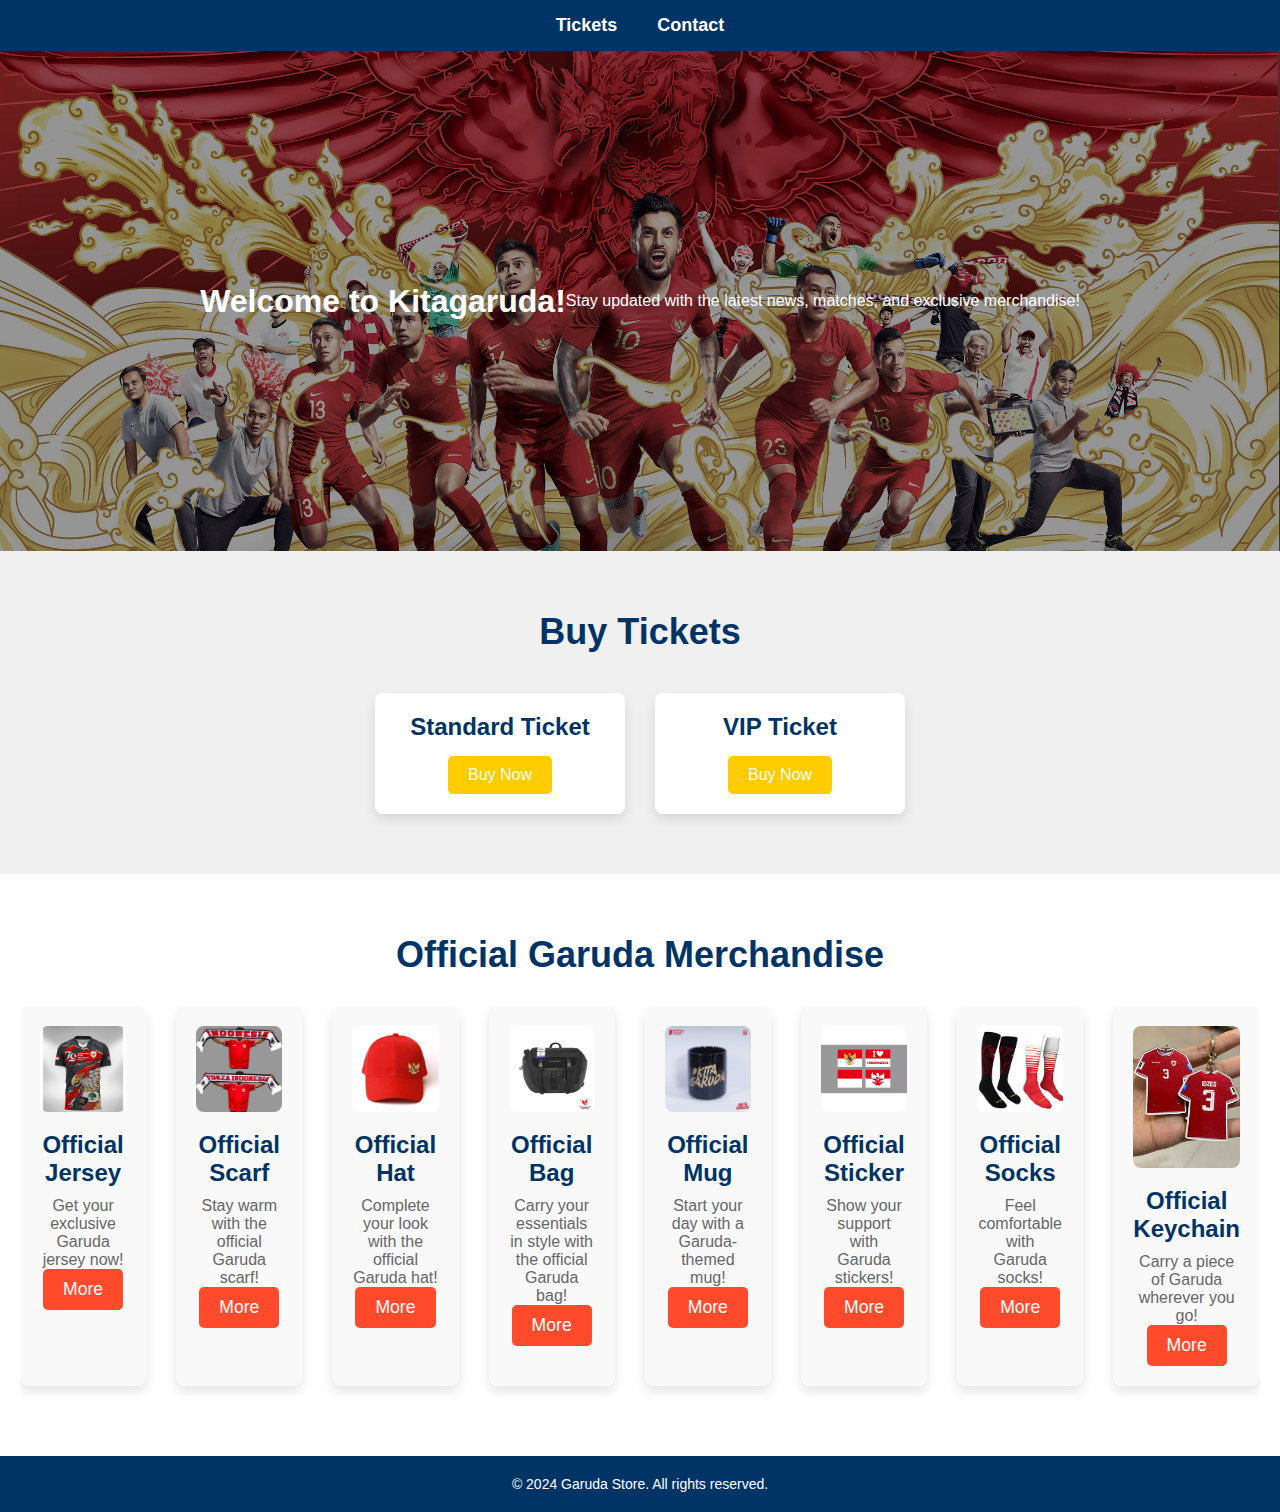
<file: garuda-simple/dashboard.html>
<!DOCTYPE html>
<html lang="en">
<head>
    <meta charset="UTF-8">
    <meta name="viewport" content="width=device-width, initial-scale=1.0">
    <title>Garuda Store</title>
    <link rel="stylesheet" href="css/dashboard.css">
</head>
<body>
    <!-- Navigation Bar -->
    <header>
        <nav>
            <ul>
                <li><a href="tickets.html">Tickets</a></li>
                <li><a href="contact.html">Contact</a></li>
            </ul>
        </nav>
    </header>

    <!-- Hero Section -->
    <section class="hero">
        <h1>Welcome to Kitagaruda!</h1>
        <p>Stay updated with the latest news, matches, and exclusive merchandise!</p>
    </section>

    <!-- Tickets Section -->
    <section class="tickets">
        <h2>Buy Tickets</h2>
        <div class="ticket-cards">
            <div class="ticket-card">
                <h3>Standard Ticket</h3>
                <button class="more-button"><a href="tickets.html">Buy Now</a></button>
            </div>
            <div class="ticket-card">
                <h3>VIP Ticket</h3>
                <button class="more-button"><a href="tickets.html">Buy Now</a></button>
            </div>
        </div>
    </section>

    <!-- Garuda Store Section -->
    <section class="store">
        <h2>Official Garuda Merchandise</h2>
        <div class="products">
            <!-- Product 1 -->
            <div class="product-item">
                <img src="assets/products/jersey.jpg" alt="Official Jersey">
                <h3>Official Jersey</h3>
                <p>Get your exclusive Garuda jersey now!</p>
                <button class="more-button"><a href="store.html">More</a></button>
            </div>
            <!-- Product 2 -->
            <div class="product-item">
                <img src="assets/products/scarf.jpg" alt="Official Scarf">
                <h3>Official Scarf</h3>
                <p>Stay warm with the official Garuda scarf!</p>
                <button class="more-button"><a href="store.html">More</a></button>
            </div>
            <!-- Product 3 -->
            <div class="product-item">
                <img src="assets/products/hat.jpg" alt="Official Hat">
                <h3>Official Hat</h3>
                <p>Complete your look with the official Garuda hat!</p>
                <button class="more-button"><a href="store.html">More</a></button>
            </div>
            <!-- Product 4 -->
            <div class="product-item">
                <img src="assets/products/bag.jpg" alt="Official Bag">
                <h3>Official Bag</h3>
                <p>Carry your essentials in style with the official Garuda bag!</p>
                <button class="more-button"><a href="store.html">More</a></button>
            </div>
            <!-- Product 5 -->
            <div class="product-item">
                <img src="assets/products/mug.jpg" alt="Official Mug">
                <h3>Official Mug</h3>
                <p>Start your day with a Garuda-themed mug!</p>
                <button class="more-button"><a href="store.html">More</a></button>
            </div>
            <!-- Product 6 -->
            <div class="product-item">
                <img src="assets/products/sticker.png" alt="Official Sticker">
                <h3>Official Sticker</h3>
                <p>Show your support with Garuda stickers!</p>
                <button class="more-button"><a href="store.html">More</a></button>
            </div>
            <!-- Product 7 -->
            <div class="product-item">
                <img src="assets/products/socks.jpg" alt="Official Socks">
                <h3>Official Socks</h3>
                <p>Feel comfortable with Garuda socks!</p>
                <button class="more-button"><a href="store.html">More</a></button>
            </div>
            <!-- Product 8 -->
            <div class="product-item">
                <img src="assets/products/keychain.jpg" alt="Official Keychain">
                <h3>Official Keychain</h3>
                <p>Carry a piece of Garuda wherever you go!</p>
                <button class="more-button"><a href="store.html">More</a></button>
            </div>
        </div>
    </section>

    <!-- Footer -->
    <footer>
        <p>&copy; 2024 Garuda Store. All rights reserved.</p>
    </footer>
    <script>
        document.getElementById('sign-in-btn').addEventListener('click', function() {
            window.location.href = 'signin.html'; // Direct to sign-in page
        });

        document.getElementById('sign-up-btn').addEventListener('click', function() {
            window.location.href = 'signup.html'; // Direct to sign-up page
        });
    </script>
</body>
</html>
</file>
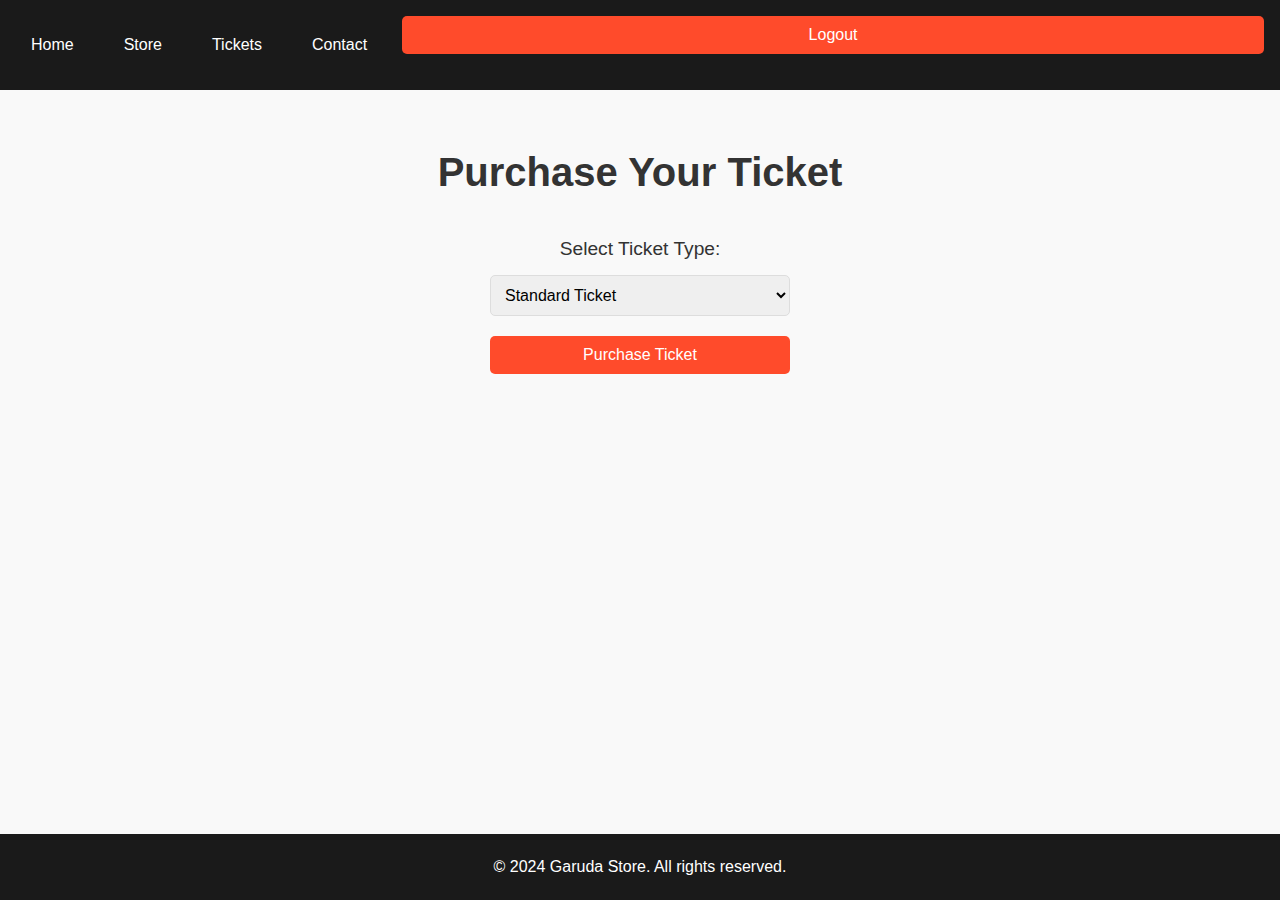
<file: garuda-simple/tickets.html>
<!DOCTYPE html>
<html lang="en">
<head>
    <meta charset="UTF-8">
    <meta name="viewport" content="width=device-width, initial-scale=1.0">
    <title>Garuda Store - Your Tickets</title>
    <link rel="stylesheet" href="css/tickets.css">
</head>
<body>
    <!-- Navigation Bar -->
    <header>
        <nav>
            <ul>
                <li><a href="dashboard.html">Home</a></li>
                <li><a href="store.html">Store</a></li>
                <li><a href="tickets.html">Tickets</a></li>
                <li><a href="contact.html">Contact</a></li>
            </ul>
        </nav>
        <button id="logout-btn">Logout</button>
    </header>

    <!-- Main content section -->
    <main>
        <!-- Tickets Selection Section -->
        <section class="tickets">
            <h2>Purchase Your Ticket</h2>
            <form id="ticket-form">
                <label for="ticket-type">Select Ticket Type:</label>
                <select id="ticket-type" name="ticket-type">
                    <option value="standard">Standard Ticket</option>
                    <option value="vip">VIP Ticket</option>
                </select>
                <button type="submit">Purchase Ticket</button>
            </form>
        </section>

        <!-- Loading and Transaction Info -->
        <section id="loading-standard" style="display:none;">
            <p>Loading...</p>
        </section>
        <section id="transaction-standard" style="display:none;">
            <p>Transaction Successful! Ticket ID: <span class="success" id="transaction-standard-id"></span></p>
        </section>

        <section id="loading-vip" style="display:none;">
            <p>Loading...</p>
        </section>
        <section id="transaction-vip" style="display:none;">
            <p>Transaction Successful! Ticket ID: <span class="success" id="transaction-vip-id"></span></p>
        </section>

        <!-- Tickets Confirmation Section -->
        <section class="tickets-confirmation" style="display:none;">
            <h1>Your Ticket is Confirmed!</h1>
            <p id="ticket-info">You have successfully purchased a <span id="ticket-type-confirmation"></span> ticket.</p>
            <p>Thank you for your purchase! Please check your email for your e-ticket and further instructions.</p>
        </section>
    </main>

    <!-- Footer -->
    <footer>
        <p>&copy; 2024 Garuda Store. All rights reserved.</p>
    </footer>

    <script src="js/tickets.js"></script>
</body>
</html>
</file>
<file: garuda-simple/css/dashboard.css>
/* Global Styles */
* {
    margin: 0;
    padding: 0;
    box-sizing: border-box;
}

body {
    font-family: 'Arial', sans-serif;
    background-color: #f0f0f0;
    color: #333;
}

/* Navigation Bar */
header {
    background-color: #003366;
    padding: 15px 0;
}

nav ul {
    display: flex;
    justify-content: center;
    list-style-type: none;
}

nav ul li {
    margin: 0 20px;
}

nav ul li a {
    text-decoration: none;
    color: white;
    font-size: 18px;
    font-weight: 600;
}

nav ul li a:hover {
    color: #ffcc00;
}

/* Hero Section */
.hero {
    position: relative;
    background: url('../assets/img/garudaback.jpg') no-repeat center center/cover;
    height: 500px;
    display: flex;
    justify-content: center;
    align-items: center;
    color: white;
    text-align: center;
}

.hero::after {
    content: '';
    position: absolute;
    top: 0;
    left: 0;
    right: 0;
    bottom: 0;
    background: rgba(0, 0, 0, 0.4);
    z-index: 1;
}

.hero h1, .hero p {
    position: relative;
    z-index: 2;
}

/* Tickets Section */
.tickets {
    padding: 60px 20px;
    text-align: center;
}

.tickets h2 {
    font-size: 36px;
    margin-bottom: 40px;
    color: #003366;
}

.ticket-cards {
    display: flex;
    justify-content: center;
    gap: 30px;
}

.ticket-card {
    background-color: white;
    padding: 20px;
    width: 250px;
    border-radius: 8px;
    box-shadow: 0 6px 12px rgba(0, 0, 0, 0.1);
    text-align: center;
    transition: transform 0.3s ease;
}

.ticket-card:hover {
    transform: translateY(-10px);
}

.ticket-card h3 {
    font-size: 24px;
    color: #003366;
    margin-bottom: 15px;
}

.ticket-card button {
    background-color: #ffcc00;
    color: #003366;
    padding: 10px 20px;
    border: none;
    border-radius: 5px;
    cursor: pointer;
    font-size: 16px;
    transition: background-color 0.3s ease;
}

.ticket-card button:hover {
    background-color: #ff9900;
}

/* Garuda Store Section */
.store {
    padding: 60px 20px;
    background-color: #fff;
    text-align: center;
}

.store h2 {
    font-size: 36px;
    margin-bottom: 30px;
    color: #003366;
}

.products {
    display: flex;
    justify-content: start;
    gap: 30px;
    overflow-x: auto;
    padding-bottom: 10px;
}

.product-item {
    background-color: #f9f9f9;
    padding: 20px;
    width: 250px;
    border-radius: 8px;
    box-shadow: 0 6px 12px rgba(0, 0, 0, 0.1);
    text-align: center;
    transition: transform 0.3s ease;
}

.product-item img {
    width: 100%;
    border-radius: 8px;
    margin-bottom: 15px;
}

.product-item h3 {
    font-size: 24px;
    margin-bottom: 10px;
    color: #003366;
}

.product-item p {
    font-size: 16px;
    color: #666;
}

.product-item:hover {
    transform: translateY(-10px);
}

/* Scrollbar Styling */
.products::-webkit-scrollbar {
    height: 8px;
}

.products::-webkit-scrollbar-thumb {
    background-color: #003366;
    border-radius: 10px;
}

.more-button {
    background-color: #ff4b2b;
    color: #fff;
    padding: 10px 20px;
    border: none;
    border-radius: 5px;
    cursor: pointer;
    font-size: 1.1rem;
    transition: background-color 0.3s ease;
}

.more-button:hover {
    background-color: #ff3a1a;
}

.more-button a {
    color: white;
    text-decoration: none;
}

.view-more {
    background-color: #28a745;
    color: white;
    padding: 12px 24px;
    font-size: 1.3rem;
    border: none;
    border-radius: 5px;
    margin-top: 30px;
    cursor: pointer;
    transition: background-color 0.3s ease;
}

.view-more a {
    color: white;
    text-decoration: none;
}

.view-more:hover {
    background-color: #218838;
}

/* Footer */
footer {
    background-color: #003366;
    color: white;
    padding: 20px;
    text-align: center;
    font-size: 14px;
}

/* Media Queries */
@media (max-width: 768px) {
    .ticket-cards, .products {
        flex-direction: column;
        align-items: center;
    }
}
</file>
<file: garuda-simple/css/tickets.css>
/* General Styling */
* {
    margin: 0;
    padding: 0;
    box-sizing: border-box;
    font-family: Arial, sans-serif;
}

body {
    background-color: #f9f9f9;
    color: #333;
    line-height: 1.6;
    display: flex;
    flex-direction: column;
    min-height: 100vh; /* Membuat body mengisi seluruh tinggi layar */
}

main {
    flex: 1; /* Memastikan konten utama mengisi ruang yang tersisa */
}

/* Navigation Bar */
header {
    background-color: #1a1a1a;
    padding: 1rem;
    display: flex;
    justify-content: space-between;
    align-items: center;
}

nav ul {
    list-style: none;
    display: flex;
}

nav ul li {
    margin-right: 20px;
}

nav ul li a {
    color: #fff;
    text-decoration: none;
    padding: 10px 15px;
}

nav ul li a:hover {
    background-color: #ff4b2b;
    border-radius: 5px;
}

button#logout-btn {
    background-color: #ff4b2b;
    color: #fff;
    border: none;
    padding: 10px 0.2px;
    border-radius: 5px;
    cursor: pointer;
}

button#logout-btn:hover {
    background-color: #ff3a1a;
}

/* Tickets Section */
.tickets {
    padding: 50px 20px;
    text-align: center;
}

.tickets h2 {
    font-size: 2.5rem;
    margin-bottom: 30px;
}

form {
    margin: 0 auto;
    width: 300px;
}

label {
    display: block;
    font-size: 1.2rem;
    margin-bottom: 10px;
}

select, button {
    width: 100%;
    padding: 10px;
    margin-bottom: 20px;
    font-size: 1rem;
    border-radius: 5px;
    border: 1px solid #ddd;
}

button {
    background-color: #ff4b2b;
    color: white;
    border: none;
    cursor: pointer;
}

button:hover {
    background-color: #ff3a1a;
}

/* Tickets Confirmation Page */
.tickets-confirmation {
    padding: 100px 20px;
    text-align: center;
    background-color: #f2f2f2;
}

.tickets-confirmation h1 {
    font-size: 2.5rem;
    margin-bottom: 20px;
    color: #333;
}

.tickets-confirmation p {
    font-size: 1.2rem;
    margin-bottom: 10px;
}

/* Footer */
footer {
    background-color: #1a1a1a;
    color: white;
    text-align: center;
    padding: 20px 0;
    margin-top: auto; /* Memastikan footer selalu berada di bawah */
}

footer p {
    margin: 0;
}

/* Responsive Design */
@media (max-width: 768px) {
    .ticket-cards {
        flex-direction: column;
    }
}
</file>
